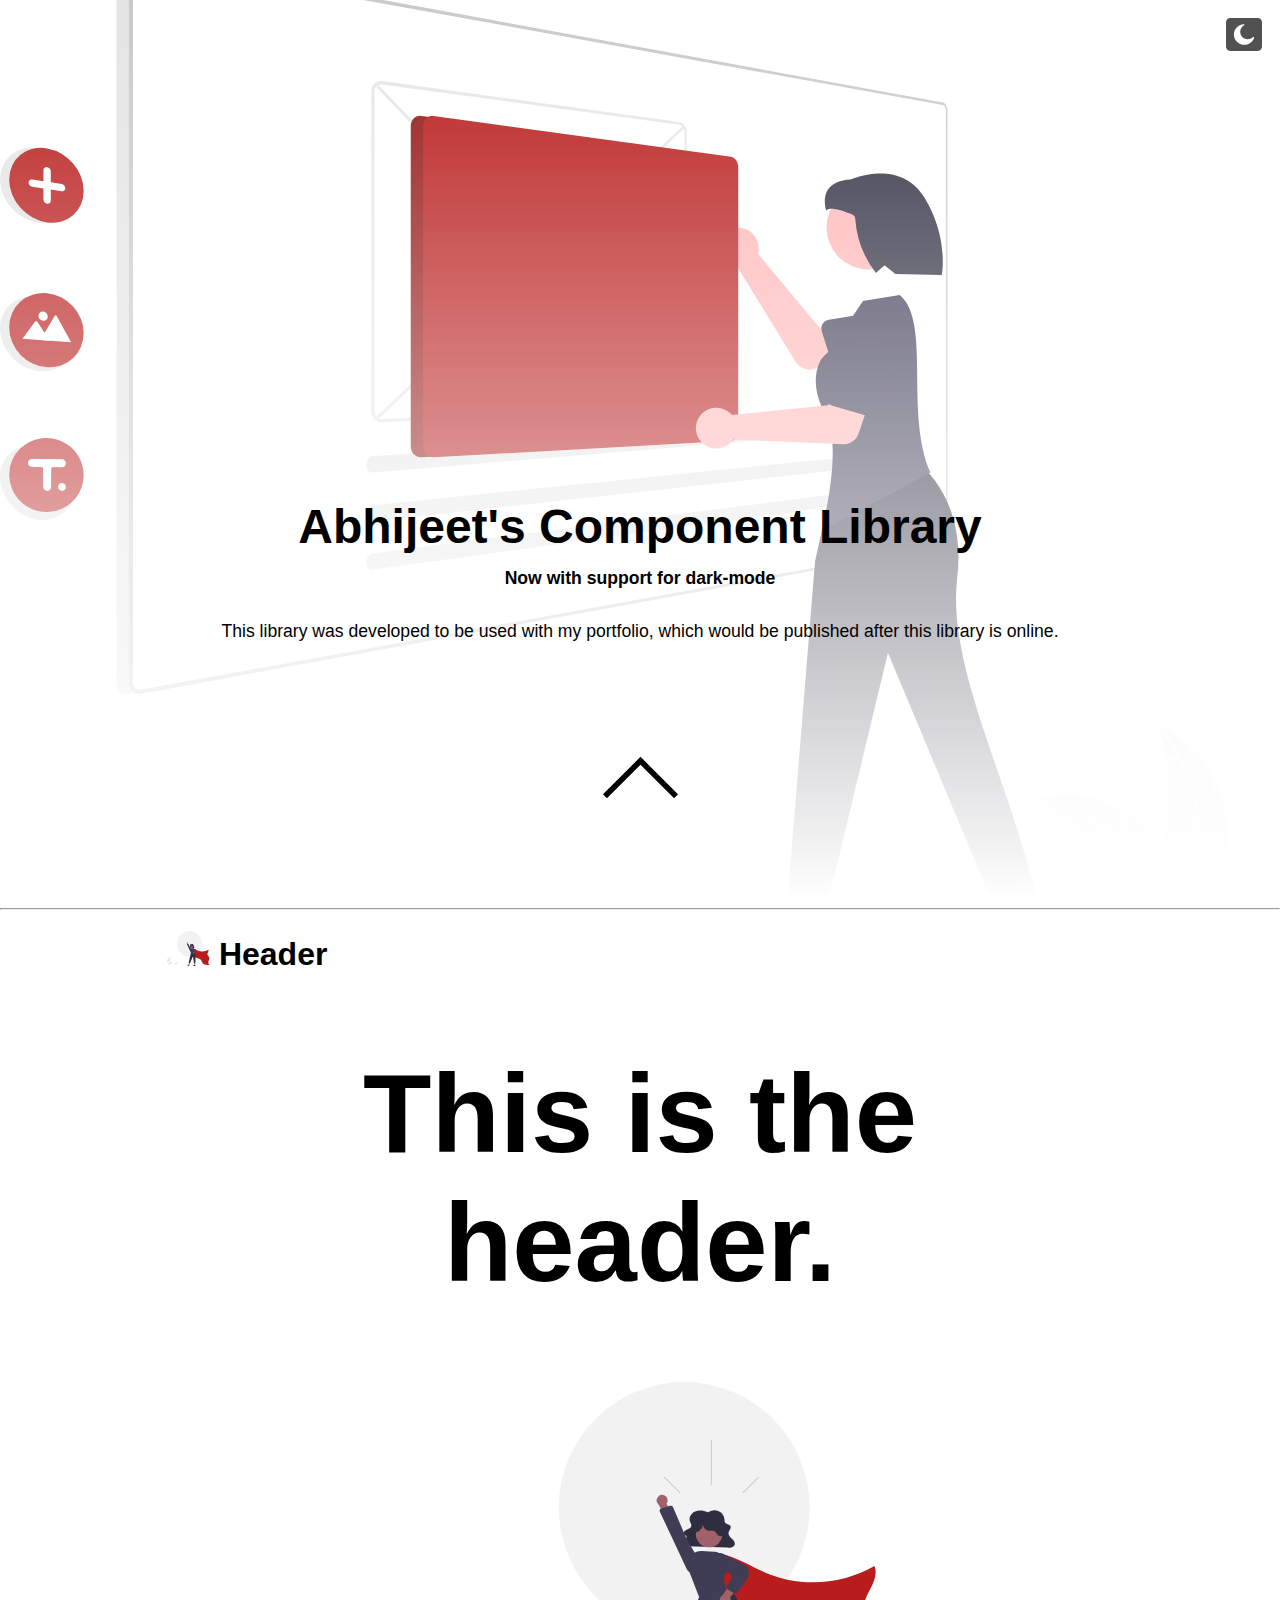
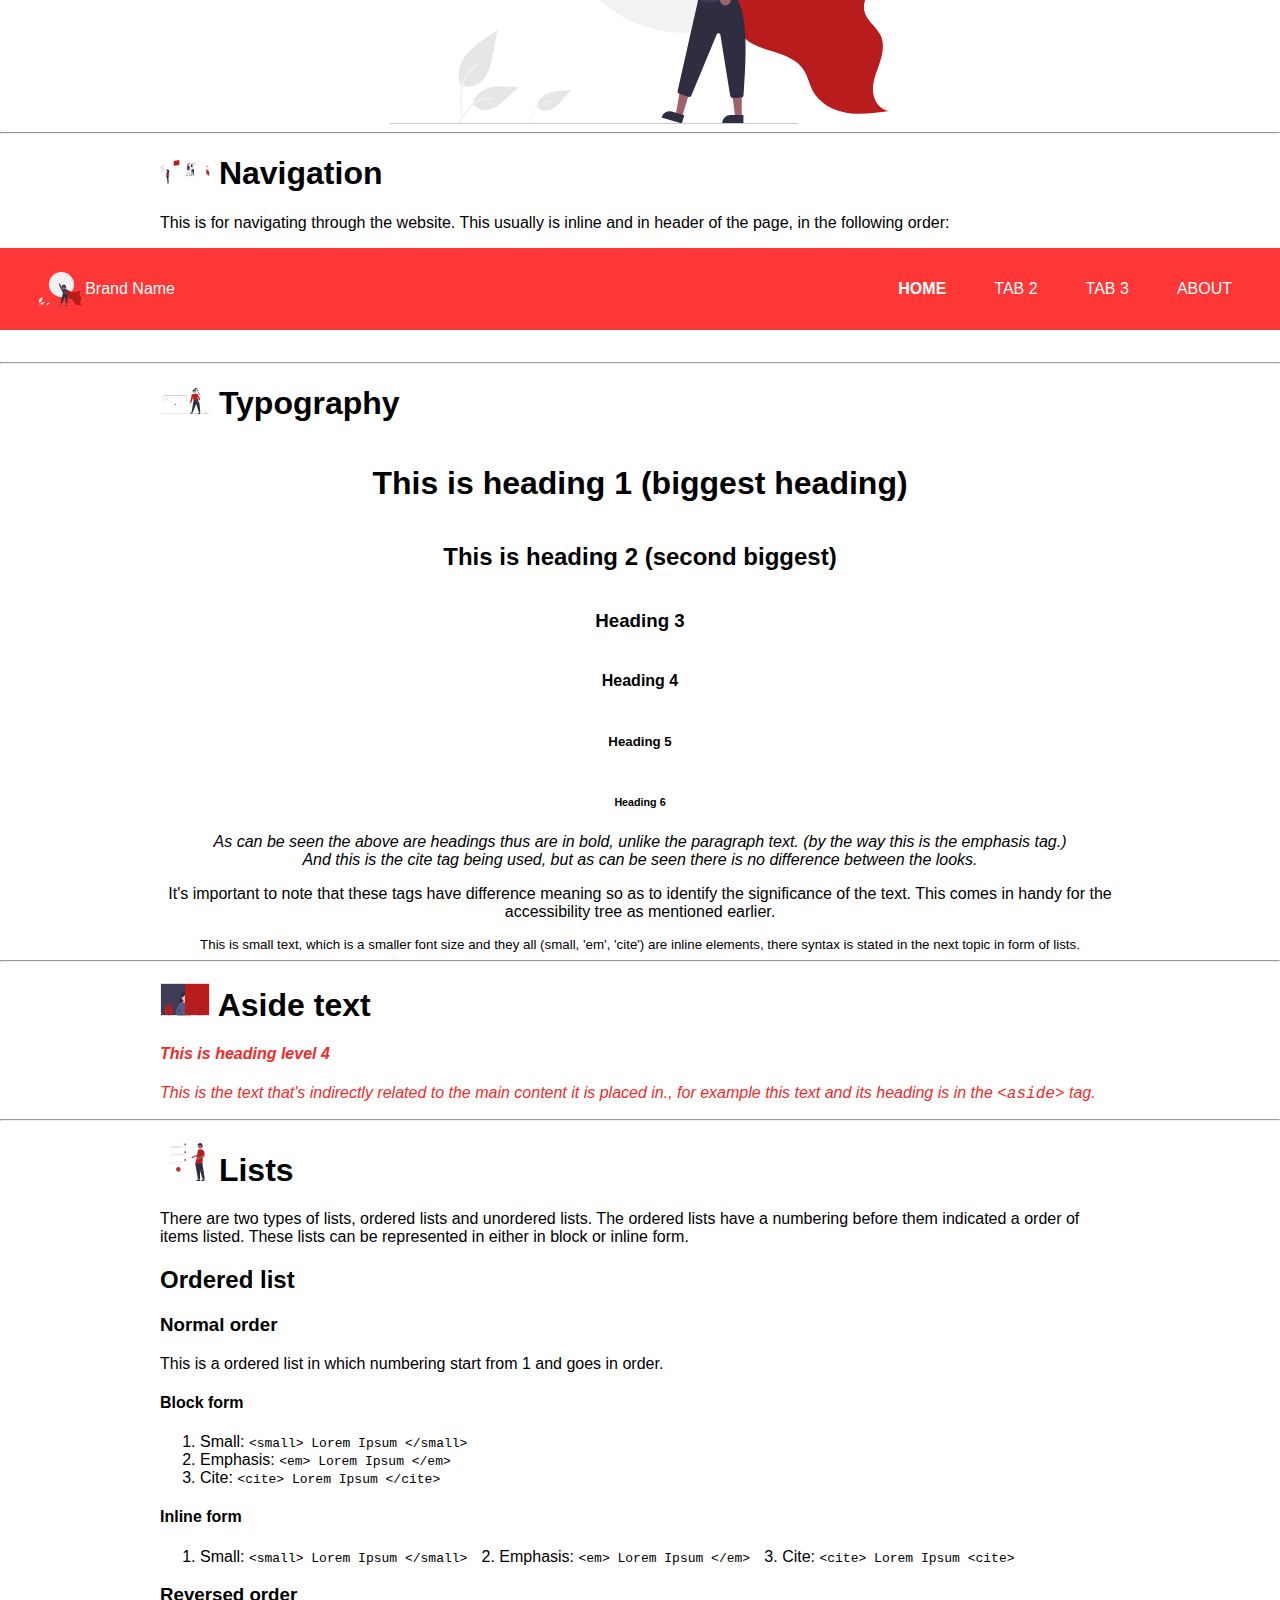
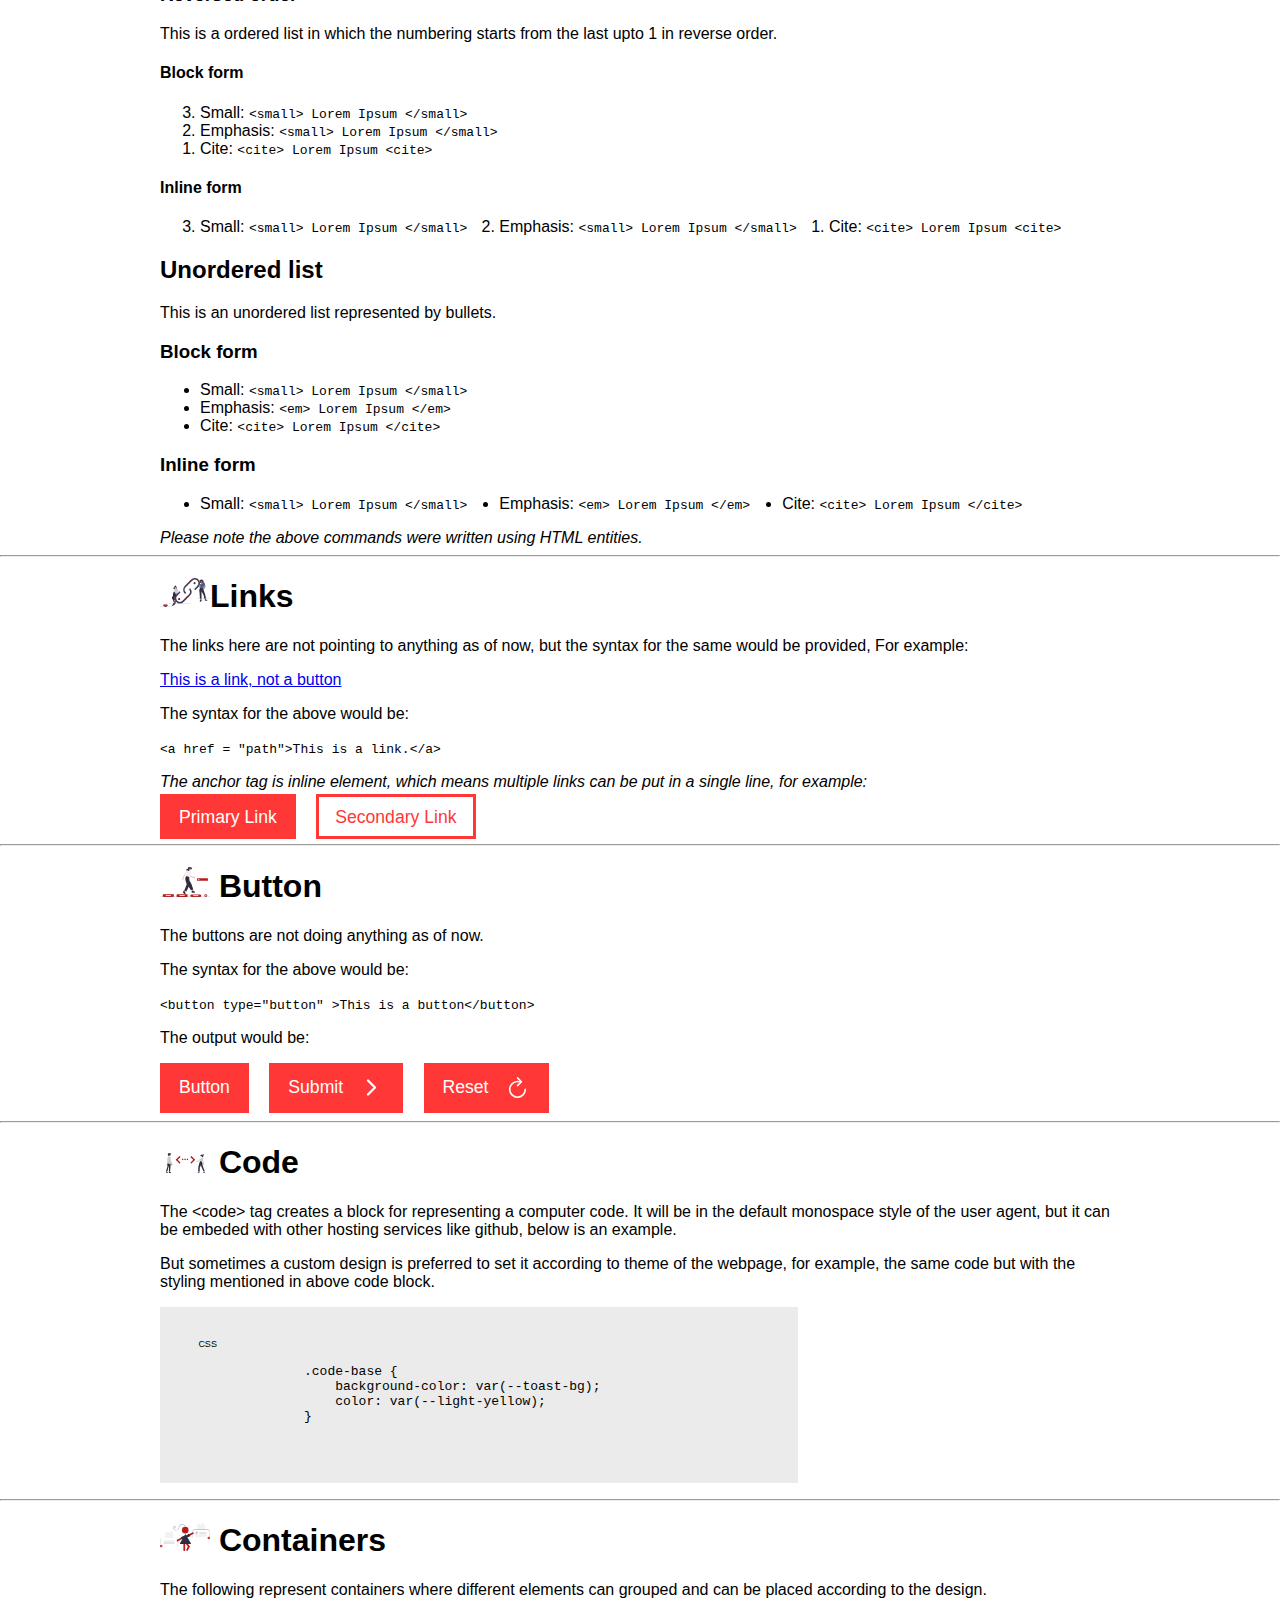
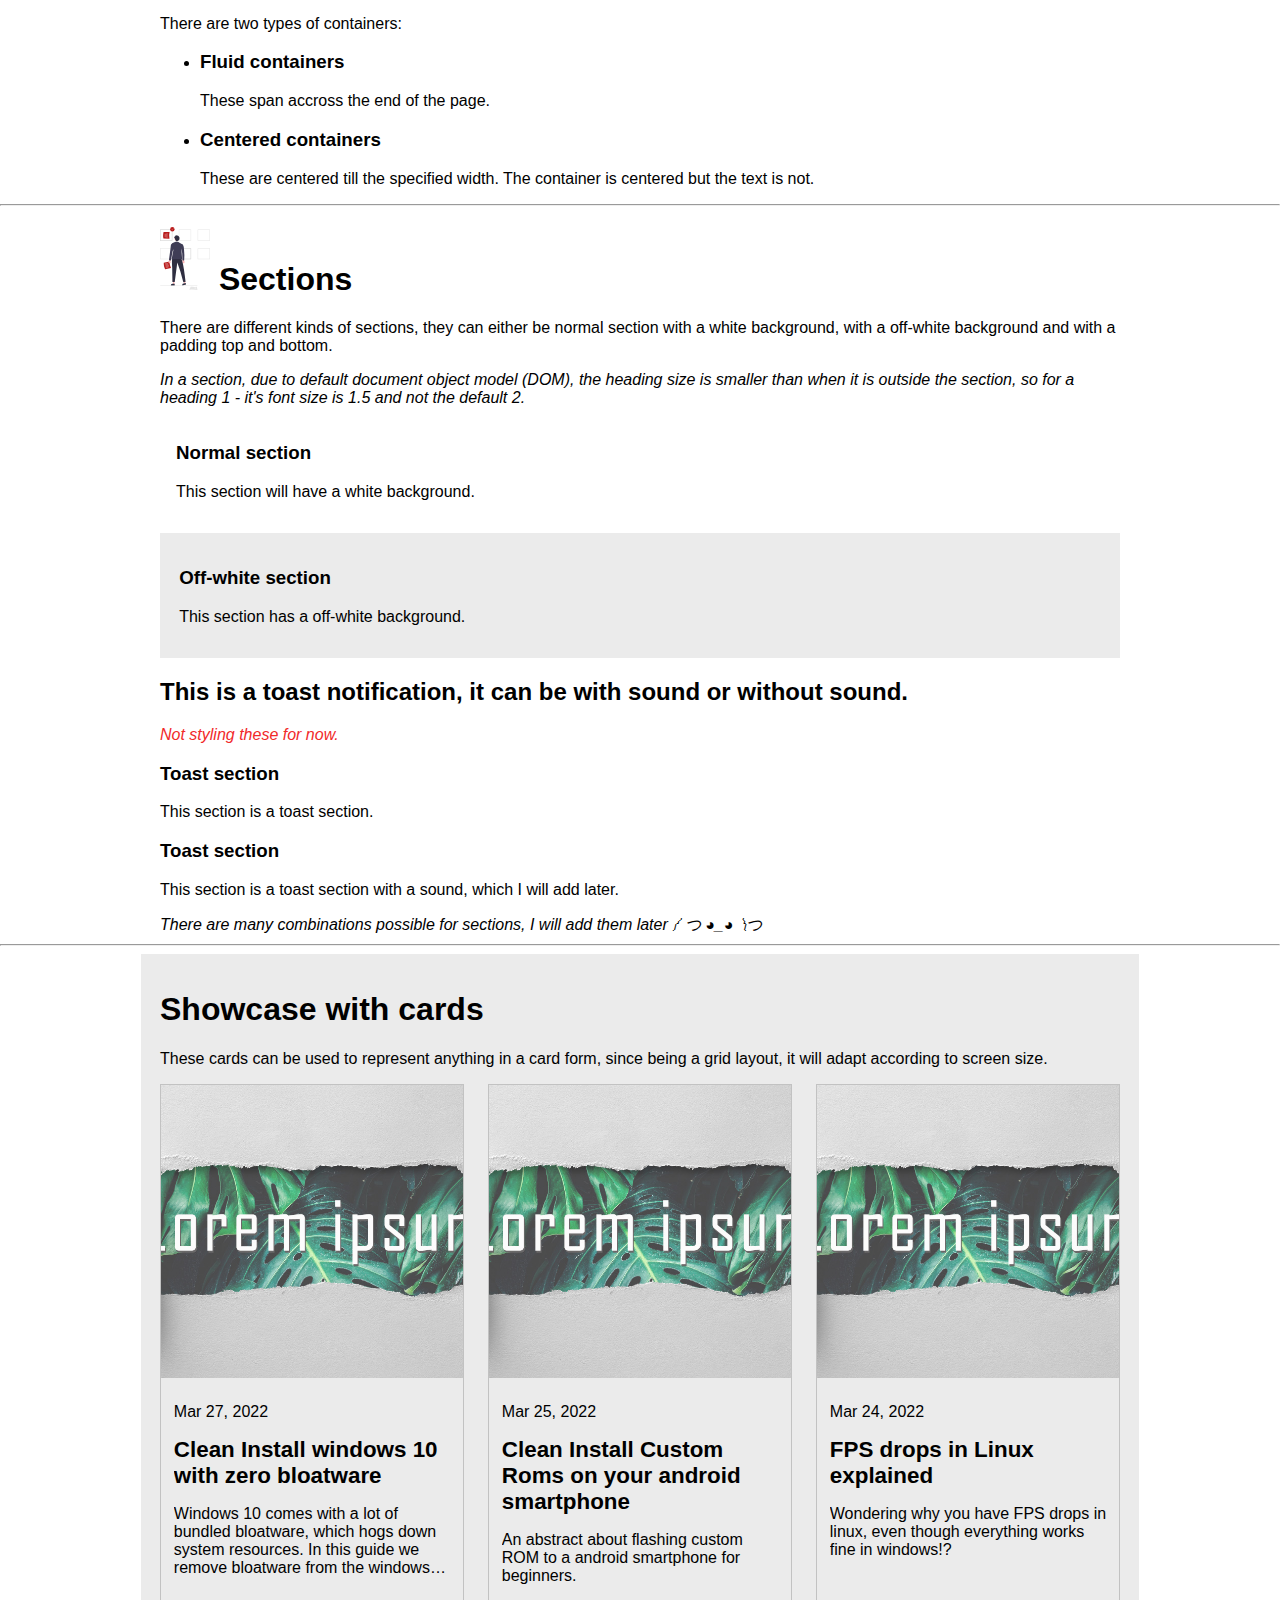
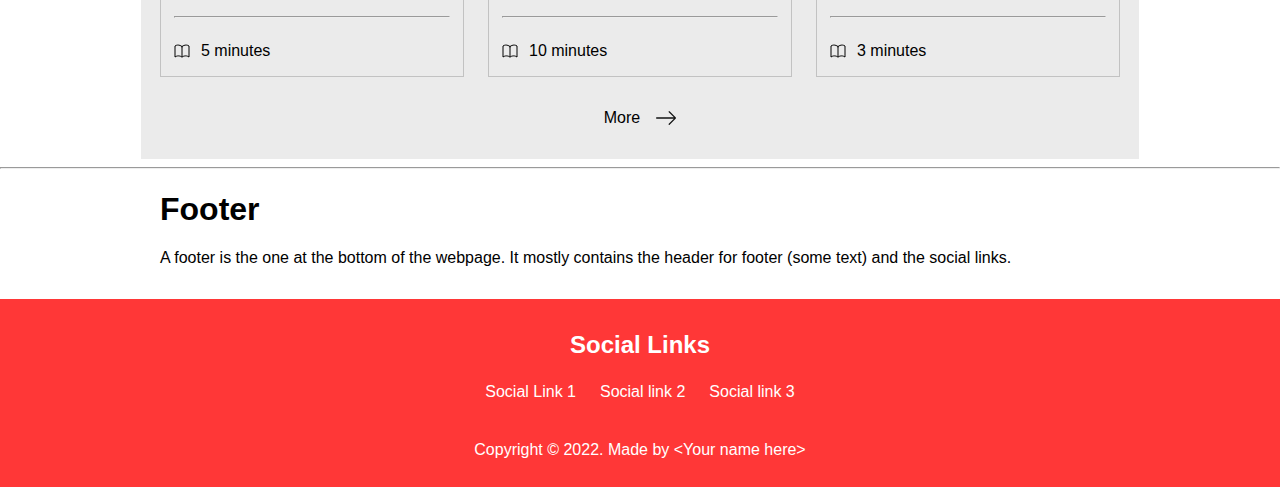
<file: index.html>
<!DOCTYPE html>
<html lang="en">

<head>
    <meta charset="UTF-8">
    <meta http-equiv="X-UA-Compatible" content="IE=edge">
    <meta name="viewport" content="width=device-width, initial-scale=1.0">
    <title>Abhijeet Singla's Component Library</title>
    <link rel="icon" href="media/images/website-builder.svg">
    <link rel="stylesheet" href="/css/color-scheme.css">
    <link id="mode-select" rel="stylesheet" href="">
</head>

<body>
    <button id="theme-toggle-button"></button>
    <script src="/javaScript/darkmodetoggle.js"></script>
    <div class="fixed-bg cover-viewport">
        <div class="welcome-screen-div flex cover-viewport">
            <h1>Abhijeet's Component Library</h1>
            <h2>Now with support for dark-mode</h2>
            <p>This library was developed to be used with my portfolio, which would be published after this library is online.</p>
            <div class="welcome-screen-arrow"><a href="#anchor-start-1"><img src="/media/icons/up-arrow.svg" width="75px" class="filter-color-scheme not-in-light-mode"></a></div>
        </div>
    </div>

    <hr>

    <div class="container-center" id="anchor-start-1">
    <h1><img src="media/images/hero.svg" alt="Header" width="50"> Header</h1>
        <header class="header-base">
            <h1>This is the header.</h1>
            <img src="media/images/hero.svg" alt="This is the header image">
        </header>
    </div>

    <hr>

    <div class="container-center">
    <h1><img src="media/images/navigate.svg" alt="Navigation" width="50"> Navigation</h1>
        <p>This is for navigating through the website. This usually is inline and in header of the page, in the following order:</p>

    </div>
        <nav class="nav-base flex">
            <a href="/index.html" class="txt-decor-none"><div class="primary-nav-logo flex"><img src="/media/images/hero.svg" alt="brand logo" width="50px">Brand Name</div></a>
            <ul class="list-style-none flex">
                <li><a href="/" class="uppercase link-active">Home</a></li>
                <li><a href="/" class="uppercase">tab 2</a></li>
                <li><a href="/" class="uppercase">tab 3</a></li>
                <li><a href="/" class="uppercase">About</a></li>
            </ul>
        </nav> 
    <hr>
    
    <div class="container-center">
        <h1><img src="/media/images/text-field.svg" alt="Typography" width="50"> Typography</h1>
        <div class="typography-base flex">
            <h1>This is heading 1 (biggest heading)</h1>
            <h2>This is heading 2 (second biggest)</h2>
            <h3>Heading 3</h3>
            <h4>Heading 4</h4>
            <h5>Heading 5</h5>
            <h6>Heading 6</h6>
            <em>As can be seen the above are headings thus are in bold, unlike the paragraph text. (by the way this is the emphasis tag.)</em>
            <cite>And this is the cite tag being used, but as can be seen there is no difference between the looks.</cite>
            <p>It's important to note that these tags have difference meaning so as to identify the significance of the text. This comes in handy for the accessibility tree as mentioned earlier.</p>
            <small>This is small text, which is a smaller font size and they all (small, 'em', 'cite') are inline elements, there syntax is stated in the next topic in form of lists.</small>
        </div>
    </div>

    <hr>

    <div class="container-center">
    <h1><img src="media/images/sides.svg" alt="Aside text" width="50"> Aside text</h1>
            <aside class="aside-base">
                <h4>This is heading level 4</h4>
                <p>This is the text that's indirectly related to the main content it is placed in., for example this text and its heading is in the <code>&lt;aside></code> tag.</p>
            </aside>
    </div>

    <hr>

    <div class="container-center">
    <h1><img src="media/images/list.svg" alt="Lists" width="50"> Lists</h1>
        <p>There are two types of lists, ordered lists and unordered lists. The ordered lists have a numbering before them indicated a order of items listed. These lists can be represented in either in block or inline form.</p>
        <h2>Ordered list</h2>
        <h3>Normal order</h3>
        <p>This is a ordered list in which numbering start from 1 and goes in order.</p>
        <h4>Block form</h4>
        <ol>
            <li>Small: <code>&ltsmall> Lorem Ipsum &lt;/small></code></li>
            <li>Emphasis: <code>&lt;em> Lorem Ipsum &lt;/em></code></li>
            <li>Cite: <code>&lt;cite> Lorem Ipsum &lt;/cite></code></li>
        </ol>
        <h4>Inline form</h4>
        <ol class="list-inline">
            <li>Small: <code>&lt;small> Lorem Ipsum &lt;/small></code></li>
            <li>Emphasis: <code>&lt;em> Lorem Ipsum &lt;/em></code></li>
            <li>Cite: <code>&lt;cite> Lorem Ipsum &lt;cite></code></li>
        </ol>
        <h3>Reversed order</h3>
        <p>This is a ordered list in which the numbering starts from the last upto 1 in reverse order.</p>
        <h4>Block form</h4>
        <ol reversed>
            <li>Small: <code>&lt;small> Lorem Ipsum &lt;/small></code></li>
            <li>Emphasis: <code>&lt;small> Lorem Ipsum &lt;/small></code></li>
            <li>Cite: <code>&lt;cite> Lorem Ipsum &lt;cite></code></li>
        </ol>
        <h4>Inline form</h4>
        <ol reversed class="list-inline">
            <li>Small: <code>&lt;small> Lorem Ipsum &lt;/small></code></li>
            <li>Emphasis: <code>&lt;small> Lorem Ipsum &lt;/small></code></li>
            <li>Cite: <code>&lt;cite> Lorem Ipsum &lt;cite></code></li>
        </ol>
        <h2>Unordered list</h2>
        <p>This is an unordered list represented by bullets.</p>
        <h3>Block form</h3>
        <ul>
            <li>Small: <code>&ltsmall> Lorem Ipsum &lt;/small></code></li>
            <li>Emphasis: <code>&lt;em> Lorem Ipsum &lt;/em></code></li>
            <li>Cite: <code>&lt;cite> Lorem Ipsum &lt;/cite></code></li>
        </ul>
        <h3>Inline form</h3>
        <ul class="list-inline">
            <li>Small: <code>&ltsmall> Lorem Ipsum &lt;/small></code></li>
            <li>Emphasis: <code>&lt;em> Lorem Ipsum &lt;/em></code></li>
            <li>Cite: <code>&lt;cite> Lorem Ipsum &lt;/cite></code></li>
        </ul>
        <em>Please note the above commands were written using HTML entities.</em>
    </div>

    <hr>

    <div class="container-center">
    <h1><img src="media/images/link.svg" alt="Links" width="50">Links</h1>
        <p>The links here are not pointing to anything as of now, but the syntax for the same would be provided, For example:</p>
        <a href="/">This is a link, not a button</a>
        <p>The syntax for the above would be:</p>
        <p><code>&lt;a href = "path">This is a link.&lt;/a></code></p>
        <em>The anchor tag is inline element, which means multiple links can be put in a single line, for example:</em>
        <p><a href="/" class="primary-link">Primary Link</a> <a href="/" class="secondary-link">Secondary Link</a></p>
    </div>

    <hr>

    <div class="container-center">
    <h1><img src="/media/images/button.svg" width="50"> Button</h1>
        <p>The buttons are not doing anything as of now.</p>
        <p>The syntax for the above would be:</p>
        <code>&lt;button type="button" >This is a button&lt;/button></code>
        <p>The output would be:</p>
        <button type="button" class="primary-button">Button</button>
        <button type="submit" class="primary-button">Submit<img src="/media/icons/chevron-forward-outline.svg"></button>
        <button type="reset" class="primary-button">Reset<img src="/media/icons/refresh-outline.svg"></button>
    </div>

    <hr>

    <div class="container-center">
        <h1><img src="/media/images/code.svg" width="50"> Code</h1>
        <p>The &lt;code> tag creates a block for representing a computer code. It will be in the default monospace style of the user agent, but it can be embeded with other hosting services like github, below is an example.</p>
        <script src="https://gist.github.com/AbhijeetSingla/54e35c4b8d4420a028d3645557af781d.js"></script>
        <p>But sometimes a custom design is preferred to set it according to theme of the webpage, for example, the same code but with the styling mentioned in above code block.</p>
        <figure class="code-base container-base section-offwhite">
            <figcaption>CSS</figcaption>
            <pre contenteditable="true">
                <code>
                .code-base {
                    background-color: var(--toast-bg);
                    color: var(--light-yellow);
                }
                </code>
            </pre>
        </figure>
    </div>

    <hr>

    <div class="container-center">
    <h1><img src="media/images/container.svg" alt="Containers" width="50"> Containers</h1>
        <p>The following represent containers where different elements can grouped and can be placed according to the design.</p>
        <p>There are two types of containers:</p>
        <ul>
            <li>
                <h3>Fluid containers</h3>
                <p><div class="container-base">These span accross the end of the page.</div></p>

            </li>
            <li>
                <h3>Centered containers</h3>
                <p><div class="container-center">These are centered till the specified width. The container is centered but the text is not.</div></p>
            </li>
        </ul>
    </div>

    <hr>

    <div class="container-center">
    <h1><img src="media/images/section.svg" alt="Sections" width="50"> Sections</h1>
        <p>There are different kinds of sections, they can either be normal section with a white background, with a off-white background and with a padding top and bottom.</p>
        <em>In a section, due to default document object model (DOM), the heading size is smaller than when it is outside the section, so for a heading 1 - it's font size is 1.5 and not the default 2.</em>
        <section class="section-base" >
            <h3>Normal section</h3>
            <p>This section will have a white background.</p>
        </section>
        <section class="section-base section-offwhite">
            <h3>Off-white section</h3>
            <p>This section has a off-white background.</p>
        </section>

        <h2>This is a toast notification, it can be with sound or without sound.</h2>
        <aside class="aside-base">Not styling these for now.</aside>
        <section>
            <h3>Toast section</h3>
            <p>This section is a toast section.</p>
        </section>
        <section>
            <h3>Toast section</h3>
            <p>This section is a toast section with a sound, which I will add later.</p>
        </section>
        <em>There are many combinations possible for sections, I will add them later <span aria-hidden="true">༼ つ ◕_◕ ༽つ</span></em>
    </div>

    <hr>

    <div class="container-center section-offwhite">
        <h1 id="showcase">Showcase with cards</h1>
        <p>These cards can be used to represent anything in a card form, since being a grid layout, it will adapt according to screen size.</p>
        <div class="blog-list grid">
            <a href="#showcase" target="_blank" class="txt-decor-none blog-card container-base">
                <div class="blog-container flex">
                    <div class="blog-card-cover">
                        <img src="/media/images/lorem-ipsum.jpg" alt="lorem-ipsum">
                    </div>
                    <div class="blog-card-text flex">
                        <div>
                            <p>Mar 27, 2022</p>

                            <h1 class="blog-card-heading">Clean Install windows 10 with zero bloatware</h1>
                            <p class="blog-card-para">Windows 10 comes with a lot of bundled bloatware, which hogs down
                                system resources. In this guide we remove bloatware from the windows ISO.</p>
                        </div>
                        <div>
                            <hr class="blog-card-hr">
                            <div class="blog-stat flex">
                                <img src="/media/icons/read-book.svg" alt="read time" width="16px"
                                    class="filter-color-scheme not-in-light-mode">
                                <p>5 minutes</p>
                            </div>
                        </div>
                    </div>
                </div>
            </a>
            <a href="#showcase" target="_blank" class="txt-decor-none blog-card container-base">
                <div class="blog-container flex">
                    <div class="blog-card-cover">
                        <img src="/media/images/lorem-ipsum.jpg" alt="lorem-ipsum">
                    </div>
                    <div class="blog-card-text flex">
                        <div>
                            <p>Mar 25, 2022</p>

                            <h1 class="blog-card-heading">Clean Install Custom Roms on your android smartphone</h1>
                            <p class="blog-card-para">An abstract about flashing custom ROM to a android smartphone for
                                beginners.</p>
                        </div>
                        <div>
                            <hr class="blog-card-hr">
                            <div class="blog-stat flex">
                                <img src="/media/icons/read-book.svg" alt="read time" width="16px"
                                    class="filter-color-scheme not-in-light-mode">
                                <p>10 minutes</p>
                            </div>
                        </div>
                    </div>
                </div>
            </a>
            <a href="#showcase" target="_blank" class="txt-decor-none blog-card container-base">
                <div class="blog-container flex">
                    <div class="blog-card-cover">
                        <img src="/media/images/lorem-ipsum.jpg" alt="lorem-ipsum">
                    </div>
                    <div class="blog-card-text flex">
                        <div>
                            <p>Mar 24, 2022</p>

                            <h1 class="blog-card-heading">FPS drops in Linux explained</h1>
                            <p class="blog-card-para">Wondering why you have FPS drops in linux, even though everything
                                works fine in windows!?</p>
                        </div>
                        <div>
                            <hr class="blog-card-hr">
                            <div class="blog-stat flex">
                                <img src="/media/icons/read-book.svg" alt="read time" width="16px"
                                    class="filter-color-scheme not-in-light-mode">
                                <p>3 minutes</p>
                            </div>
                        </div>
                    </div>
                </div>
            </a>
        </div>
        <a href="#showcase" class="more-blogs">
            <div class="flex">
                <p>More</p>
                <img src="/media/icons/right-arrow.svg" alt="More Blogs" width="20px" class="filter-color-scheme not-in-light-mode">
            </div>
        </a>
    </div>

    <hr>

    <div class="container-center">
    <h1>Footer</h1>
        <p>A footer is the one at the bottom of the webpage. It mostly contains the header for footer (some text) and the social links.</p>
    </div>
        <footer class="footer-base flex" id="footer-anchor">
            <div class="footer-heading">Social Links</div>
            <ul class="list-style-none flex">
                <li><a href="#footer-anchor" target="_blank">Social Link 1</a></li>
                <li><a href="#footer-anchor" target="_blank">Social link 2</a></li>
                <li><a href="#footer-anchor" target="_blank">Social link 3</a></li>
            </ul>
            <p>Copyright &#169 2022. Made by &lt;Your name here></p>
        </footer>
    </body>
</html>
</file>
<file: css/color-scheme.css>
html {
    scroll-behavior: smooth;
}

html > * {
    transition: 150ms ease-in-out;
}

html, body {
    height: 100%;
}

body {
    font-family: 'Segoe UI', Tahoma, Geneva, Verdana, sans-serif;
    margin: 0;
}

/* utility classes*/

.uppercase { text-transform: uppercase;}
.lowercase {text-transform: lowercase;}
.capitalize {text-transform: capitalize;}
.cover-viewport { height: 100vh; width: 100%;}
.txt-decor-none {text-decoration: none;}
.list-style-none { list-style: none; padding: 0; margin: 0;}
.list-inline { display: flex; gap: var(--list-gap, 2rem);}
.margin-0 {margin:0;}
.flex { display: flex; gap: var(--gap, 1rem);}
.grid { display: grid; gap: var(--gap, 1rem);}

/* theme toggle button */

#theme-toggle-button {
    position: fixed;
    top: 0;
    right: 0;
    height: 2.5rem;
    width: 2.5rem;
    cursor: pointer;
    background-color: transparent;
    border-color: transparent;
    background-repeat: no-repeat;
    margin-inline-end: 1rem;
    margin-block-start: 1rem;
}

/* welcome screen */

.fixed-bg {
    background-image: url(/media/images/website-builder.svg);
    background-color: var(--bg-color);
    background-repeat: no-repeat;
    background-attachment: fixed;
    background-position: center;
    background-size: cover;
}

.fixed-bg h1 {
    font-size: 3rem;
    margin-block-end: 0;
}

.welcome-screen-arrow {
    margin-block-start: 5rem;
    margin-block-end: 5rem;
}

.welcome-screen-div {
    background: linear-gradient(to bottom, transparent, var(--gradient-color) 100%);
    flex-flow: column nowrap;
    justify-content: end;
    text-align: center;
    --gap: 0;
}

.welcome-screen-div>* {
    margin-inline-start: 1rem;
    margin-inline-end: 1rem;
    font-size: 110%;
}

/* header */

.header-base img {
    display: block;
    max-width: 500px;
    width: 100%;
    margin: auto;
}

.header-base {
    text-align: center;
    font-size: 3.5rem;
}

/* navigation */

.primary-nav-logo {
    margin-block-start: 1.5rem;
    margin-inline-start: 2rem;
    margin-inline-end: 2rem;
    margin-block-end: 1.5rem;
    --gap: 0.2rem;
    align-items: center;
    justify-content: left;
}

.nav-base {
    background: var(--primary-base);
    flex-wrap: nowrap;
    justify-content: space-between;
    width: 100%;
    color:var(--text-color);
    margin-block-end: 2rem;
}

.nav-base ul {
    align-items: center;
    margin-block-end: 0;
    margin-block-start: 0;
    margin-inline-end: 3rem;
    --gap: 3rem;
}

.nav-base a {
    color: var(--text-color);
    text-decoration: none;
    font-weight: 400;
}

.nav-base a:hover:not(.link-active, .txt-decor-none) {
    text-decoration: underline;
}

.nav-base .link-active {
    font-weight: bold;
}

/* containers */

.container-base {
    max-width: min(90vw, var(--max-spc-width, 960px));
}

.container-center {
    max-width: min(90vw, var(--max-spc-width, 960px));
    margin: auto;
}

/* sections */

.section-base {
    padding-block-start: 1rem;
    padding-inline-start: 1rem;
    padding-inline-end: 1rem;
    padding-block-end: 1rem;
}

.section-offwhite {
    background-color: var(--section-offwhite-color);
    padding-block-start: 1rem;
    padding-inline-start: 1.2rem;
    padding-inline-end: 1.2rem;
    padding-block-end: 1rem;
}

/* footer */

.footer-base {
    position: sticky;
    top: 100vh;
    background-color: var(--primary-base);
    flex-direction: column;
    align-items: center;
    --gap: 1.5rem;
    color: var(--white-base);
    padding-block-start: 2rem;
    padding-block-end: 0.75rem;
    margin-block-start: 2rem;
}

.footer-heading {
    font-size: 1.5rem;
    font-weight: bold;
}

.footer-base a {
    text-decoration: none;
    color: var(--text-color);
    font-weight: 400;
    --gap: 3rem;
}

.footer-social-links {
    --gap: 4rem;
}

/* blogs */

.blog-list {
    --gap: 1.5rem;
    list-style: none;
    margin-block-end: 1rem;
}

@media (min-width:960px) {
    .blog-list {
        grid-template-columns: repeat(3, 1fr);
    }

    .blog-margin-internal {
        margin-block-start: 2rem;
        margin-inline-start: 3rem;
        margin-inline-end: 3rem;
        margin-block-end: 2rem;
    }

    .project-container.read-mode {
        padding-block-end: 3rem;
        padding-inline-start: 2rem;
    }
}

@media (min-width:640px) and (max-width:960px) {
    .blog-list {
        grid-template-columns: repeat(2, 1fr);
    }

    .blog-margin-internal {
        margin-block-start: 2rem;
        margin-inline-start: 2rem;
        margin-inline-end: 2rem;
        margin-block-end: 2rem;
    }

    .project-container.read-mode {
        padding-block-end: 3rem;
        padding-inline-start: 1rem;
    }
}

.blog-container:not(.read-mode) {
    height: 100%;
    width: 100%;
    --gap: 0;
    flex-direction: column;
    justify-content: space-between;
}

.blog-container.read-mode {
    height: 100%;
    width: 100%;
    flex-direction: column-reverse;
    justify-content: space-between;
    align-items: center;
}

.blog-card {
    border: solid 1px;
    border-color: var(--grey-fade);
    --max-spc-width: 100%;
    transition: 90ms ease-out;
    overflow-x: hidden;
    overflow-y: hidden;
    overflow-wrap: break-word;
    color: var(--blog-card-text-color);
}

.blog-card-hr {
    color: var(--hr-color);
}

.blog-card-heading:not(.read-mode) {
    display: -webkit-box;
    -webkit-line-clamp: 3;
    -webkit-box-orient: vertical;  
    overflow: hidden;
    margin: 0;
    font-size: 1.4rem;
}

.blog-card-para {
    display: -webkit-box;
    -webkit-line-clamp: 4;
    -webkit-box-orient: vertical;  
    overflow: hidden;
}

.blog-card-text {
    margin-block-start: 0.6rem;
    margin-inline-start: 0.8rem;
    margin-inline-end: 0.8rem;
    margin-block-end: 0rem;
    flex-direction: column;
    --gap: 0rem;
    justify-content: space-between;
    height: 50%;
}

.blog-card-cover:not(.read-mode) {
    height: 300px;
    width: 100%;
}

.blog-card-cover.read-mode {
    width: 70%;
    margin-block-end: 2rem;
}

.blog-card-cover img {
    height: 100%;
    width: 100%;
    object-fit: cover;
}

.blog-card:not(.nohover):hover {
    transition: 150ms ease-in;
    transform: scale(1.05);
}

.author-info {
    justify-content: space-between;
}

.blog-stat:not(.read-mode) {
    --gap: 0.7rem;
}

.blog-stat.read-mode {
    --gap: 0.7rem;
    justify-content: space-between;
    align-items: center;
}

.more-blogs {
    text-decoration: none;
    color: var(--blog-card-text-color);
}

.more-blogs>div {
    justify-content: center;
    align-items: center;
}

/* typography */

.typography-base {
    text-align: center;
    flex-direction: column;
    --gap: 0;
}

/* aside */

.aside-base {
    color: var(--aside-text-color);
    font-style: italic;
    font-size: 1rem;
}

/* links */

.primary-link {
    background-color: var(--primary-link-color);
    border: 0.2rem solid var(--primary-link-color);
    padding-block-start: 0.6rem;
    padding-inline-start: 1rem;
    padding-inline-end: 1rem;
    padding-block-end: 0.6rem;
    font-size: 1.1rem;
    color: var(--text-color);
    text-decoration: none;
    font-weight: 400;
}

.primary-link:hover {
    background-color: var(--secondary-base);
    border-color: var(--secondary-base);
}

.secondary-link {
    background-color: var(--bg-color);
    border: 0.2rem solid var(--primary-link-color);
    padding-block-start: 0.6rem;
    padding-inline-start: 1rem;
    padding-inline-end: 1rem;
    padding-block-end: 0.6rem;
    font-size: 1.1rem;
    font-weight: 500;
    color: var(--secondary-link-text-color);
    text-decoration: none;
}

.secondary-link:hover {
    background-color: var(--primary-hover);
}

.primary-link + .secondary-link {
    margin-inline-start: 1rem;
}

.link-near-border {
    margin-block-end: 2rem;
}

/* buttons */

.primary-button {
    background-color: var(--primary-link-color);
    border: 0.2rem solid var(--primary-link-color);
    padding-block-start: 0.6rem;
    padding-inline-start: 1rem;
    padding-inline-end: 1rem;
    padding-block-end: 0.6rem;
    font-size: 1.1rem;
    color: var(--text-color);
    font-weight: 400;
    display: inline-flex;
    justify-content: space-between;
    align-items: center;
    gap: 1rem;
    line-height: 25px;
    cursor: pointer;
}

.primary-button img {
    width: 25px;
}

.primary-button:hover {
    background-color: var(--secondary-base);
    border-color: var(--secondary-base);
}

button + button {
    margin-inline-start: 1rem;
}

/* code */

.code-base {
    --max-spc-width: 600px;
    margin-inline-start: 0;
}

.code-base>figcaption {
    font-size: 9px;
    padding-block-start: 1rem;
    padding-inline-start: 1.2rem;
    padding-inline-end: 1.2rem;
    padding-block-end: 0;
}

.code-base>pre {
    margin-block-start: 0;
    overflow: auto;
}

/* projects */

.project-container.read-mode {
    padding-block-end: 3rem;
}

.project-container>p {
    padding-block-end: 1rem;
}
</file>
